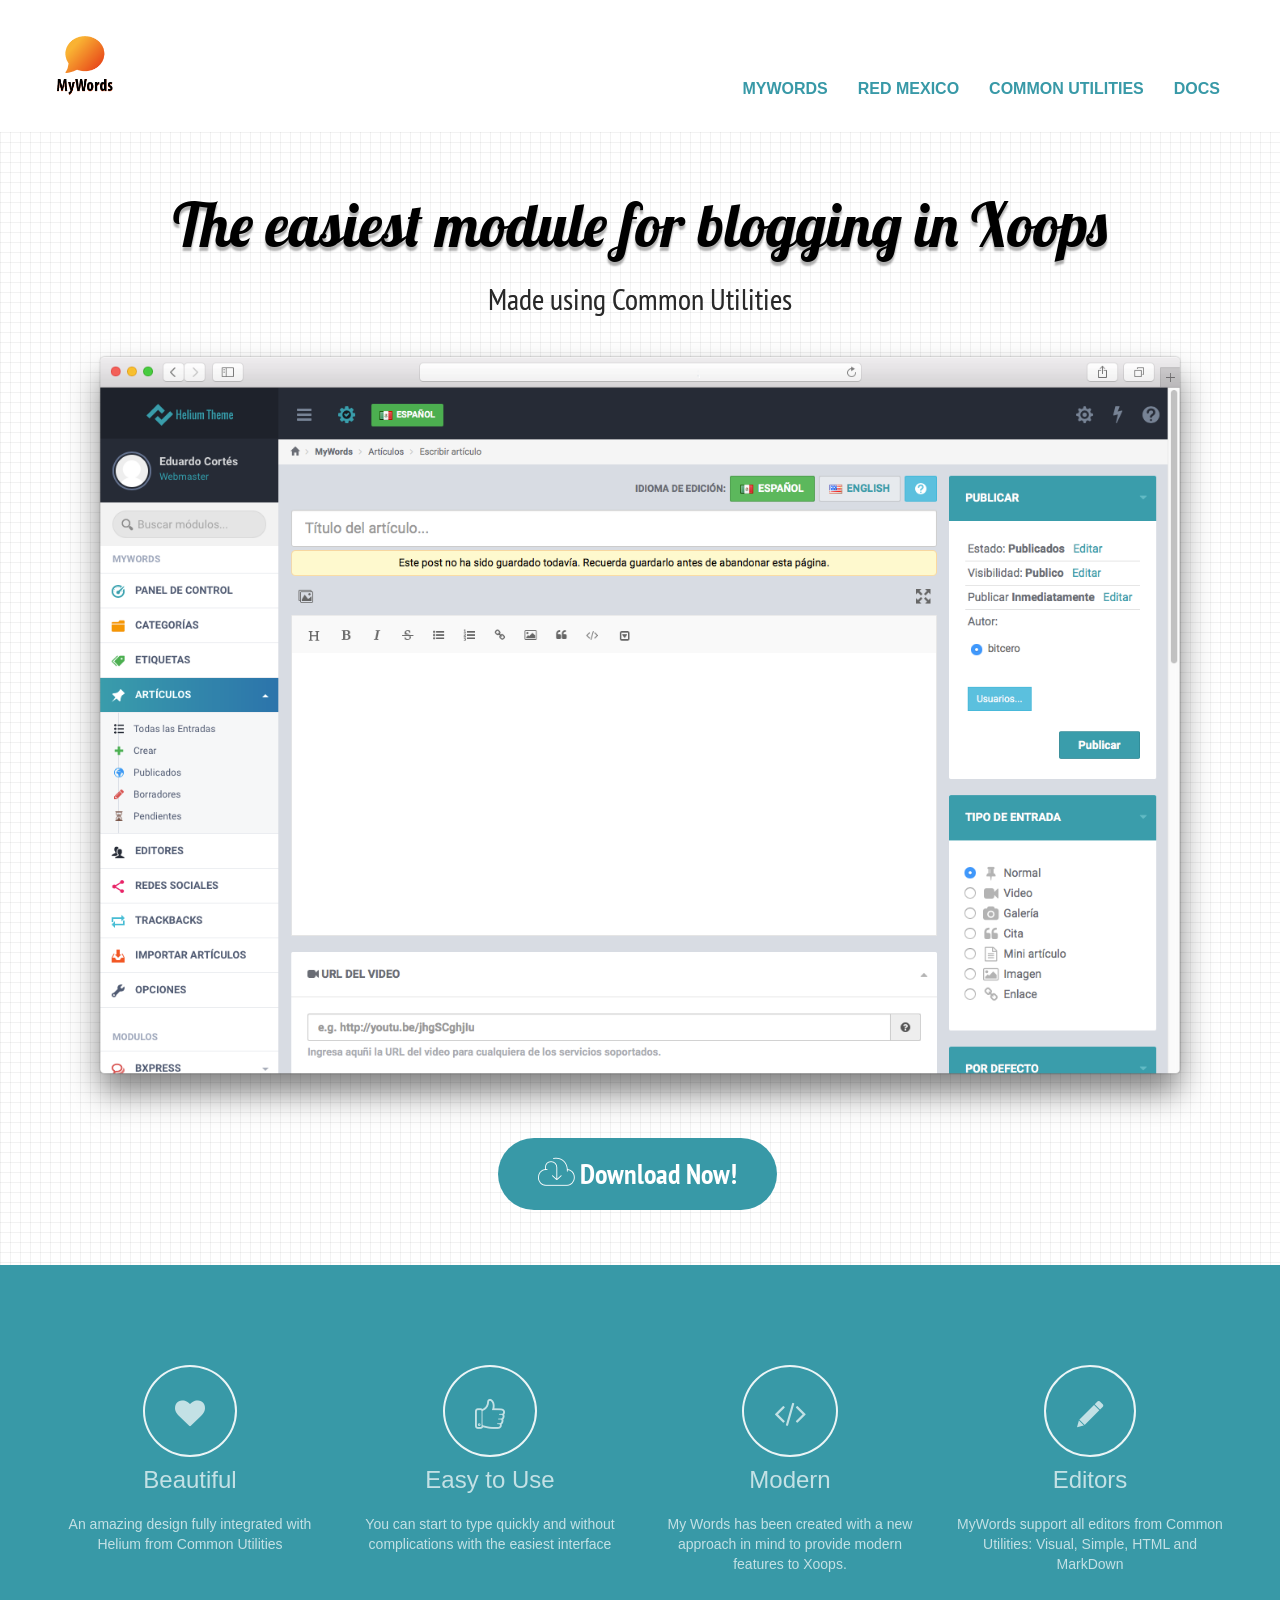
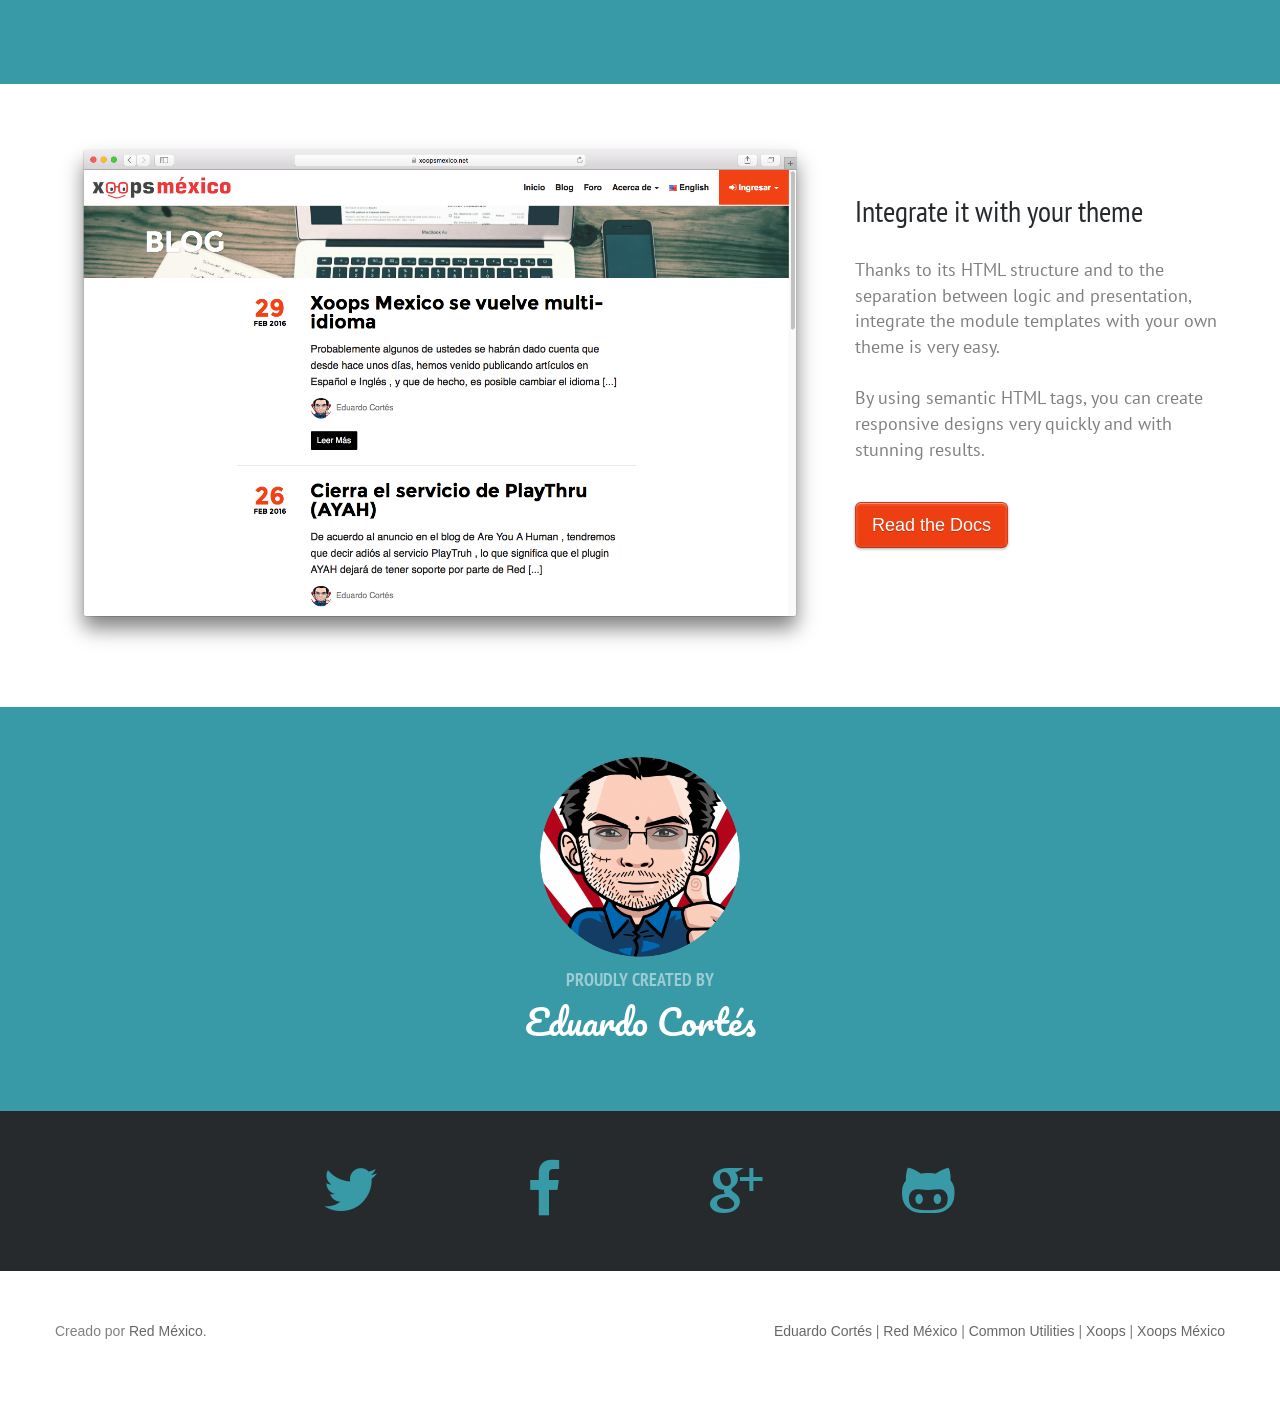
<file: index.html>
<!doctype html>
<html>
<head>
    <meta charset="utf-8">
    <meta name="keywords" content="">
    <meta name="description" content="MyWords is a blogging module for XOOPS created with advanced features and a stunning interface. Very easy to use.">
    <meta name="viewport" content="width=device-width, initial-scale=1, user-scalable=0">
    <link rel="shortcut icon" type="image/png" href="favicon.png" />
    
	<link rel="stylesheet" type="text/css" href="./css/bootstrap.min.css">
	<link rel="stylesheet" type="text/css" href="style.css">
	<link rel="stylesheet" href="./css/animate.min.css" /><link rel='stylesheet' href='./css/font-awesome.min.css'/><link rel='stylesheet' href='./css/et-line.min.css'/><link rel='stylesheet' href='./css/linecons.min.css'/><link rel='stylesheet' href='./css/ionicons.min.css'/><link href='https://fonts.googleapis.com/css?family=Lobster&subset=latin,latin-ext' rel='stylesheet' type='text/css'>
<link href='https://fonts.googleapis.com/css?family=PT+Sans+Narrow:400,700&subset=latin,latin-ext' rel='stylesheet' type='text/css'>
<link href='https://fonts.googleapis.com/css?family=PT+Sans&subset=latin,latin-ext' rel='stylesheet' type='text/css'>
<link href='https://fonts.googleapis.com/css?family=Pacifico&subset=latin,latin-ext' rel='stylesheet' type='text/css'>
    
	<script src="./js/jquery-2.1.0.min.js"></script>
	<script src="./js/bootstrap.min.js"></script>
	<script src="./js/blocs.min.js"></script>
    <title>MyWords - A blogging module for XOOPS</title>

</head>
<body>
<!-- Main container -->
<div class="page-container">
    <!-- bloc-0 --><div class="bloc bgc-white l-bloc" id="bloc-0">
	<div class="container bloc-sm">
		<nav class="navbar row">
			<div class="navbar-header">
				<a class="navbar-brand" href="index.html"><img src="img/mywords.png" alt="logo" width="57" /></a>
				<button id="nav-toggle" type="button" class="ui-navbar-toggle navbar-toggle" data-toggle="collapse" data-target=".navbar-1">
					<span class="sr-only">Toggle navigation</span><span class="icon-bar"></span><span class="icon-bar"></span><span class="icon-bar"></span>
				</button>
			</div>
			<div class="collapse navbar-collapse navbar-1">
				<ul class="site-navigation nav navbar-nav main-nav">
					<li>
						<a href="index.html" class="ltc-verdigris">MyWords</a>
					</li>
					<li>
						<a href="https://www.redmexico.com.mx" class="ltc-verdigris" id="pl-undefined">Red Mexico</a>
					</li>
					<li>
						<a href="http://rmcommon.com" class="ltc-verdigris" id="pl-undefined">Common Utilities</a>
					</li>
					<li>
						<a href="https://docs.redmexico.com.mx" class="ltc-verdigris" id="pl-undefined">Docs</a>
					</li>
				</ul>
			</div>
		</nav>
	</div>
</div><!-- bloc-0 END --><!-- bloc-1 --><div class="bloc bg-grid-bg bg-repeat bgc-white l-bloc" id="bloc-1">
	<div class="container bloc-md">
		<div class="row">
			<div class="col-sm-12">
				<h1 class="mg-md text-center main-title animated fadeInDown">
					The easiest module for blogging in Xoops
				</h1>
				<p class="main-subheading  text-center animated fadeInDown">
					Made using Common Utilities
				</p><img class="img-responsive hidden-xs hidden-sm center-block " src="img/Pantalla%20MyWords.png" />
				<div class="text-center">
					<a href="https://github.com/bitcero/mywords/archive/master.zip" class="btn   btn-rd btn-xl fadeInUp download-button btn-verdigris animated"><span class="et-icon-download icon-spacer icon-white"></span>Download Now!</a>
				</div>
			</div>
		</div>
	</div>
</div><!-- bloc-1 END --><!-- bloc-2 --><div class="bloc bgc-verdigris d-bloc" id="bloc-2">
	<div class="container bloc-lg">
		<div class="row fadeInUp animated">
			<div class="col-sm-3">
				<div class="text-center">
					<span class="fa fa-heart icon-round icon-md"></span>
				</div>
				<h3 class="text-center mg-md">
					Beautiful
				</h3>
				<p class="text-center">
					An amazing design fully integrated with Helium from Common Utilities
				</p>
			</div>
			<div class="col-sm-3">
				<div class="text-center">
					<span class="li_like icon-round icon-md"></span>
				</div>
				<h3 class="text-center mg-md">
					Easy to Use
				</h3>
				<p class="text-center">
					You can start to type quickly and without complications with the easiest interface
				</p>
			</div>
			<div class="col-sm-3">
				<div class="text-center">
					<span class="fa fa-code icon-round icon-md"></span>
				</div>
				<h3 class="text-center mg-md">
					Modern
				</h3>
				<p class="text-center">
					My Words has been created with a new approach in mind to provide modern features to Xoops.
				</p>
			</div>
			<div class="col-sm-3">
				<div class="text-center">
					<span class="ion ion-edit icon-round icon-md"></span>
				</div>
				<h3 class="text-center mg-md">
					Editors
				</h3>
				<p class="text-center">
					MyWords support all editors from Common Utilities: Visual, Simple, HTML and MarkDown
				</p>
			</div>
		</div>
	</div>
</div><!-- bloc-2 END --><!-- bloc-3 --><div class="bloc bgc-white l-bloc" id="bloc-3">
	<div class="container bloc-md">
		<div class="row">
			<div class="col-sm-8">
				<img class="img-responsive" src="img/Captura%20de%20pantalla%202016-07-01%20a%20las%208.52.32%20p.m..png" />
			</div>
			<div class="col-sm-4">
				<h3 class=" tc-medium-jungle-green mg-clear tpl-heading">
					Integrate it with your theme
				</h3>
				<p class=" mg-lg">
					Thanks to its HTML structure and to the separation between logic and presentation, integrate the module templates with your own theme is very easy. <br> <br>By using semantic HTML tags, you can create responsive designs very quickly and with stunning results.
				</p><a href="https://docs.redmexico.com.mx" class="btn   btn-lg btn-tangelo btn-glossy">Read the Docs</a>
			</div>
		</div>
	</div>
</div><!-- bloc-3 END --><!-- bloc-4 --><div class="bloc bgc-verdigris d-bloc" id="bloc-4">
	<div class="container bloc-md">
		<div class="row">
			<div class="col-sm-12">
				<a href="http://www.eduardocortes.mx"><img src="img/eduardo.png" class="img-responsive img-circle center-block mg-sm" width="200" /></a>
				<p class="text-center  porudly">
					PROUDLY CREATED BY
				</p>
				<h4 class="mg-md text-center  tc-white">
					<a class="eduardo-name ltc-white" href="http://www.eduardocortes.mx">Eduardo Cortés</a><br>
				</h4>
			</div>
		</div>
	</div>
</div><!-- bloc-4 END --><!-- bloc-5 --><div class="bloc bgc-medium-jungle-green d-bloc" id="bloc-5">
	<div class="container bloc-md">
		<div class="row">
			<div class="col-xs-12 col-md-8 col-md-offset-2">
				<div class="col-sm-3 text-center">
					<a class="social-lg" href="http://twitter.com/bitcero/"><span class="fa fa-twitter icon-lg social-link icon-verdigris"></span></a>
				</div>
				<div class="col-sm-3 text-center">
					<a class="social-lg" href="http://www.facebook.com/redmexico/"><span class="fa fa-facebook icon-lg icon-verdigris"></span></a>
				</div>
				<div class="col-sm-3 text-center">
					<a class="social-lg" href="https://plus.google.com/100655708852776329288"><span class="ion ion-social-googleplus icon-verdigris icon-lg"></span></a>
				</div>
				<div class="col-sm-3 text-center">
					<a class="social-lg" href="https://github.com/bitcero/"><span class="ion ion-social-octocat icon-verdigris icon-lg"></span></a>
				</div>
			</div>
		</div>
	</div>
</div><!-- bloc-5 END --><!-- bloc-6 --><div class="bloc bgc-white l-bloc" id="bloc-6">
	<div class="container bloc-md">
		<div class="row">
			<div class="col-sm-6">
				<p>
					Creado por <a href="https://www.redmexico.com.mx">Red México</a>.
				</p>
			</div>
			<div class="col-sm-6">
				<p class="text-right">
					<a href="https://eduardocortes.mx">Eduardo Cortés</a> | <a href="https://www.redmexico.com.mx">Red México</a> | <a href="http://rmcommon.com">Common Utilities</a> | <a href="https://www.xoops.org">Xoops</a> | <a href="https://www.xoopsmexico.net">Xoops México</a>
				</p>
			</div>
		</div>
	</div>
</div><!-- bloc-6 END --><!-- ScrollToTop Button --><a class="bloc-button btn btn-d scrollToTop" onclick="scrollToTarget('1')"><span class="fa fa-chevron-up"></span></a><!-- ScrollToTop Button END-->
</div>
<!-- Main container END -->
    

</body>
    
<!-- Google Analytics -->
 <script>
  (function(i,s,o,g,r,a,m){i['GoogleAnalyticsObject']=r;i[r]=i[r]||function(){
  (i[r].q=i[r].q||[]).push(arguments)},i[r].l=1*new Date();a=s.createElement(o),
  m=s.getElementsByTagName(o)[0];a.async=1;a.src=g;m.parentNode.insertBefore(a,m)
  })(window,document,'script','https://www.google-analytics.com/analytics.js','ga');

  ga('create', 'UA-56636491-1', 'auto');
  ga('send', 'pageview');

</script>
<!-- Google Analytics END -->

</html>
</file>
<file: style.css>
body{margin:0;padding:0; background:#FFF; overflow-x:hidden; -webkit-font-smoothing: antialiased; -moz-osx-font-smoothing: grayscale;}a:hover{text-decoration: none; cursor:pointer;}a,button{outline: none!important;} #page-loading-blocs-notifaction{position: absolute;top: 0;bottom: 0;width: 100%;z-index:100000;background:#FFFFFF url("img/pageload-spinner.gif") no-repeat center center;}.bloc{width:100%;clear:both;background: 50% 50% no-repeat;padding:0 50px;-webkit-background-size: cover;-moz-background-size: cover;-o-background-size: cover;background-size: cover;position:relative;}.bloc .container{padding-left:0;padding-right:0;}.bloc-lg{padding:100px 50px;}.bloc-md{padding:50px;}.bloc-sm{padding:20px 50px;}.bg-center,.bg-l-edge,.bg-r-edge,.bg-t-edge,.bg-b-edge,.bg-tl-edge,.bg-bl-edge,.bg-tr-edge,.bg-br-edge,.bg-repeat{-webkit-background-size: auto!important;-moz-background-size: auto!important;-o-background-size: auto!important;background-size: auto!important;}.bg-repeat{background:repeat;}.d-bloc{color:rgba(255,255,255,.7);}.d-bloc button:hover{color:rgba(255,255,255,.9);}.d-bloc .icon-round,.d-bloc .icon-square,.d-bloc .icon-rounded,.d-bloc .icon-semi-rounded-a,.d-bloc .icon-semi-rounded-b{border-color:rgba(255,255,255,.9);}.d-bloc .divider-h span{border-color:rgba(255,255,255,.2);}.d-bloc .a-btn,.d-bloc .navbar a,.d-bloc .navbar-brand, .d-bloc a .icon-sm, .d-bloc a .icon-md, .d-bloc a .icon-lg, .d-bloc a .icon-xl, .d-bloc h1 a, .d-bloc h2 a, .d-bloc h3 a, .d-bloc h4 a, .d-bloc h5 a, .d-bloc h6 a, .d-bloc p a{color:rgba(255,255,255,.6);}.d-bloc .a-btn:hover,.d-bloc .navbar a:hover,.d-bloc .navbar-brand:hover,.d-bloc a:hover .icon-sm, .d-bloc a:hover .icon-md, .d-bloc a:hover .icon-lg, .d-bloc a:hover .icon-xl, .d-bloc h1 a:hover, .d-bloc h2 a:hover, .d-bloc h3 a:hover, .d-bloc h4 a:hover, .d-bloc h5 a:hover, .d-bloc h6 a:hover, .d-bloc p a:hover{color:rgba(255,255,255,1);}.d-bloc .navbar-toggle .icon-bar{background:rgba(255,255,255,1);}.d-bloc .btn-wire,.d-bloc .btn-wire:hover{color:rgba(255,255,255,1);border-color:rgba(255,255,255,1);}.d-bloc .panel{color:rgba(0,0,0,.5);}.d-bloc .panel button:hover{color:rgba(0,0,0,.7);}.d-bloc .panel icon{border-color:rgba(0,0,0,.7);}.d-bloc .panel .divider-h span{border-color:rgba(0,0,0,.1);}.d-bloc .panel .a-btn{color:rgba(0,0,0,.6);}.d-bloc .panel .a-btn:hover{color:rgba(0,0,0,1);}.d-bloc .panel .btn-wire, .d-bloc .panel .btn-wire:hover{color:rgba(0,0,0,.7);border-color:rgba(0,0,0,.3);}.d-bloc .panel,.l-bloc{color:rgba(0,0,0,.5);}.d-bloc .panel button:hover,.l-bloc button:hover{color:rgba(0,0,0,.7);}.l-bloc .icon-round,.l-bloc .icon-square,.l-bloc .icon-rounded,.l-bloc .icon-semi-rounded-a,.l-bloc .icon-semi-rounded-b{border-color:rgba(0,0,0,.7);}.d-bloc .panel .divider-h span,.l-bloc .divider-h span{border-color:rgba(0,0,0,.1);}.d-bloc .panel .a-btn,.l-bloc .a-btn,.l-bloc .navbar a,.l-bloc .navbar-brand,.l-bloc a .icon-sm, .l-bloc a .icon-md, .l-bloc a .icon-lg, .l-bloc a .icon-xl, .l-bloc h1 a, .l-bloc h2 a, .l-bloc h3 a, .l-bloc h4 a, .l-bloc h5 a, .l-bloc h6 a, .l-bloc p a{color:rgba(0,0,0,.6);}.d-bloc .panel .a-btn:hover,.l-bloc .a-btn:hover,.l-bloc .navbar a:hover, .l-bloc .navbar-brand:hover, .l-bloc a:hover .icon-sm, .l-bloc a:hover .icon-md, .l-bloc a:hover .icon-lg, .l-bloc a:hover .icon-xl, .l-bloc h1 a:hover, .l-bloc h2 a:hover, .l-bloc h3 a:hover, .l-bloc h4 a:hover, .l-bloc h5 a:hover, .l-bloc h6 a:hover, .l-bloc p a:hover{color:rgba(0,0,0,1);}.l-bloc .navbar-toggle .icon-bar{color:rgba(0,0,0,.6);}.d-bloc .panel .btn-wire,.d-bloc .panel .btn-wire:hover,.l-bloc .btn-wire,.l-bloc .btn-wire:hover{color:rgba(0,0,0,.7);border-color:rgba(0,0,0,.3);}#bloc-1 p{font-size: 30px;font-family: 'PT Sans Narrow';font-weight: 400;}#bloc-3 h3{font-family: 'PT Sans Narrow';font-weight: 400;font-size: 30px;}#bloc-3 p{font-weight: 300;font-family: 'PT Sans';font-size: 18px;}#bloc-4 p{font-family: 'PT Sans Narrow';font-weight: 700;font-size: 18px;}#bloc-4 h4{font-size: 30px;font-weight: 300;font-family: Pacifico;}.navbar{margin-bottom: 0;z-index:1;}.navbar-brand{height:auto;padding:15px 15px;font-size:25px;font-weight:normal;font-weight:600;}.navbar-brand img{max-height: 200px;margin: 0 5px 0 0;display:inline;}.navbar-brand{padding: 15px 15px;}.navbar .nav{padding-top: 2px;margin-right: -16px;float:right;z-index:1;}.nav > li{float:left;margin-top:4px;font-size:16px;}.navbar-nav .open .dropdown-menu > li > a{text-align: inherit;}.nav > li a:hover, .nav > li a:focus{background:transparent;}.navbar-toggle{margin: 10px 10px 0 0;border: 0px;}.navbar-toggle:hover{background:transparent!important;}.navbar-toggle .icon-bar{background-color: rgba(0,0,0,.5);width: 26px;} .nav-invert .navbar .nav{float:left;}.nav-invert .navbar-header, .nav-invert .navbar-brand{float:right;}@media (min-width: 768px){.site-navigation{position:absolute;top:50%;right:20px;transform:translate(0, -50%);-webkit-transform:translateY(-50%);}.nav > li .dropdown-menu a,.nav > li .dropdown-menu a:hover{color:#484848;}.nav-invert .site-navigation{left:20px;right:0;}.nav-center{text-align:center;}.nav-center .navbar-header{width:100%;}.nav-center .navbar-header, .nav-center .navbar-brand, .nav-center .nav > li{float: none;display:inline-block;}.nav-center .site-navigation{position:relative;width:100%;margin-top:20px;}}.nav > li > .dropdown a{background: none!important;display: block;padding: 14px 15px;}nav .caret{margin: 0 5px;}.dropdown-menu .dropdown-menu{top:-8px;left:100%;}.dropdown-menu .dropmenu-flow-right{top:100%;left:0;margin-left: -1px;border-top-left-radius: 0;border-top-right-radius: 0;}.dropdown-menu .dropdown span{border: 4px solid black;border-top-color:transparent;border-right-color:transparent;border-bottom-color:transparent;margin: 6px -5px 0 0!important;float: right;}.mg-clear{margin:0;}.mg-sm{margin-top:10px;margin-bottom:5px;}.mg-md{margin-top:10px;margin-bottom:20px;}.mg-lg{margin-top:10px;margin-bottom:40px;}img.mg-sm,img.mg-md,img.mg-lg{margin-top: 0;}img.mg-sm{margin-bottom:10px;}img.mg-md{margin-bottom:30px;}img.mg-lg{margin-bottom:50px;}.btn{margin: 0 5px 5px 0;}.btn.pull-right{margin: 0 0 5px 5px;}.btn-d,.btn-d:hover,.btn-d:focus{color:#FFF;background:rgba(0,0,0,.3);}button{outline: none!important;}.btn-rd{border-radius: 40px;}.btn-glossy{border:1px solid rgba(0,0,0,.09);border-bottom-color:rgba(0,0,0,.2);text-shadow:0 1px 0 rgba(0,0,1,.2);box-shadow: 0 1px 3px rgba(0,0,1,.35), inset 0 1px 0 0 rgba(255,255,255,.4), inset 0 1px 0 2px rgba(255,255,255,.08);background-image: -moz-linear-gradient(bottom, rgba(0,0,0,.07) 0%, rgba(255,255,255,.07) 100%); background-image: -o-linear-gradient(bottom, rgba(0,0,0,.07) 0%, rgba(255,255,255,.07) 100%);background-image: -webkit-linear-gradient(bottom, rgba(0,0,0,.07) 0%, rgba(255,255,255,.07) 100%);background-image: linear-gradient(bottom, rgba(0,0,0,.07) 0%, rgba(255,255,255,.07) 100%);}.btn-xl{padding: 16px 40px;font-size: 28px;}.icon-spacer{margin-right:5px;}.btn .caret{margin:0 0 0 5px}.dropdown a .caret{margin:0 0 0 5px}.btn-dropdown .dropdown-menu .dropdown{padding: 3px 20px;}.icon-md{font-size:30px!important;}.icon-lg{font-size:60px!important;}.icon-round{margin:0 auto;border:2px solid transparent;border-radius: 50%;padding: 32px 30px 26px 30px;min-width:80px;}.icon-round,.icon-md,.icon-square.icon-md,.icon-rounded.icon-md{min-width: 92px;}.icon-round.icon-lg,.icon-square.icon-lg,.icon-rounded.icon-lg{min-width: 122px;}.icon-round.icon-xl,.icon-square.icon-xl,.icon-rounded.icon-xl{min-width: 162px;}.panel-sq, .panel-sq .panel-heading, .panel-sq .panel-footer{border-radius:0;}.panel-rd{border-radius:30px;}.panel-rd .panel-heading{border-radius:29px 29px 0 0;}.panel-rd .panel-footer{border-radius:0 0 29px 29px;}iframe{border:0;}.scrollToTop{width:40px;height:40px;position:fixed;bottom:20px;right:20px;opacity: 0;z-index: 500;transition: all .3s ease-in-out;}.scrollToTop span{margin-top: 6px;}.showScrollTop{font-size: 14px;opacity: 1;}h1,h2,h3,h4,h5,h6,p,label,.btn,a{font-family:"Helvetica";}.container{max-width:1170px;}.valley-hero-text{font-family:"Josefin Sans";font-size:60px;font-weight:bold;text-shadow:0px 3px 8px rgba(0,0,0,0.2);}.valley-hero-text-sub{font-family:"Josefin Sans";font-size:36px;}.hero-text-vc{margin-top:50%;}.blocs-blue-button{background-color:#41b6f3;}.blocs-blue-button:hover{background-color:#39a6de;}.blocs-hero-btn-dwn{background-color:rgba(0,0,0,0.0);}.lake-hero-bloc{padding:0px 0px 0px 0px;margin:0px 0px 0px 0px;overflow:visible;display:block;float:none;}.lake-hero-text{font-family:"Lobster";font-size:60px;font-weight:200;text-shadow:0px 3px 3px rgba(0,0,0,0.3);color:rgba(0,0,0,0.9);}.lake-hero-text-sub{font-family:"Montserrat";font-size:36px;font-weight:300;color:rgba(0,0,0,0.8);}.down-arrow{margin:0px 0px 0px 0px;padding:0px 0px 0px 0px;}.main-nav{margin-top:20px;font-weight:700;text-align:center;font-family:"PT Sans Narrow";text-transform:uppercase;font-size:10px;color:#262B36;}.lake-hero-text-s{font-size:60px;}.lake-hero-text-sub-s{font-size:34px;}.main-title{font-size:60px;font-family:"Lobster";color:rgba(0,0,0,1.0);font-weight:normal;text-align:center;text-shadow:0px 4px 2px rgba(0,0,0,0.3);}.main-subheading{text-shadow:0px 0px 0px rgba(0,0,0,0.6);color:rgba(0,0,0,0.6);font-weight:400;}.download-button{font-family:"PT Sans Narrow";font-weight:700;background-color:#45ACB9;color:#399DAB;border-style:solid;border-color:rgba(58,158,171,0.0);border-width:0px 0px 0px 0px;}.download-button:active{background-color:#399DAB;}.download-button:hover{background-color:#399DAB;border-style:solid;border-color:rgba(0,0,0,0.0);color:#FEFFFF;}.icon{background-color:rgba(71,173,185,0.0);color:#399DAB;}.icon:hover{color:#FEFFFF;}.tpl-heading{margin-bottom:30px;margin-top:30px;padding-top:30px;}.porudly{color:rgba(255,255,255,0.5);}.eduardo-name{font-family:"Pacifico";color:#FEFFFF;font-size:35px;}.social-link{}.social-link:hover{color:#EC3F12;}.rm-name{}.bgc-white{background-color:#ffffff;}.bgc-verdigris{background-color:#3899A7;}.bgc-medium-jungle-green{background-color:#272A2C;}.tc-medium-jungle-green{color:#272A2C!important;}.tc-white{color:#ffffff!important;}.btn-verdigris{background:#3899A7;color:#FFFFFF!important;}.btn-verdigris:hover{background:#2d7a86;color:#FFFFFF!important;}.btn-tangelo{background:#ED3F12;color:#FFFFFF!important;}.btn-tangelo:hover{background:#be320e;color:#FFFFFF!important;}.ltc-verdigris{color:#3899A7!important;}.ltc-verdigris:hover{color:#2d7a86!important;}.ltc-white{color:#ffffff!important;}.ltc-white:hover{color:#ffffff!important;}.icon-white{color:#ffffff!important;border-color:#ffffff!important;}.icon-verdigris{color:#3899A7!important;border-color:#3899A7!important;}.bg-Captura-de-pantalla-2016-07-01-a-las-6-36-04-p-m-{background-image:url("img/Captura%20de%20pantalla%202016-07-01%20a%20las%206.36.04%20p.m..png");}.bg-grid-bg{background-image:url("img/grid-bg.png");}@media (max-width: 1024px){ .bloc{  padding-left: 20px;padding-right: 20px;} .bloc.full-width-bloc{  padding-left: 0;padding-right: 0;}}@media (max-width: 768px){ .container{width:100%;} .b-parallax{background-attachment:scroll;} .page-container, #hero-bloc{overflow-x: hidden;position: relative;}}@media (max-width: 767px){ .page-container{  overflow-x: hidden;  position:relative; } h1,h2,h3,h4,h5,h6,p{  padding-left:10px!important;padding-right:10px!important;  } #hero-bloc h1{  font-size:40px; } #hero-bloc h2{  font-size:34px; } #hero-bloc h3{  font-size:25px; } .bloc{  padding-left: 0;padding-right: 0; -webkit-background-size: auto 200%;  -moz-background-size: auto 200%;  -o-background-size: auto 200%;  background-size: auto 200%; } .b-parallax{  background-attachment:scroll; } .navbar .nav{  padding-top: 0;  border-top:1px solid rgba(0,0,0,.2);  float:none!important; } .navbar.row{  margin-left: 0;  margin-right: 0; } .site-navigation{position:inherit;transform:none;-webkit-transform:none;-ms-transform:none; }.nav > li{  margin-top: 0;  border-bottom:1px solid rgba(0,0,0,.1);  background:rgba(0,0,0,.05);  text-align: left;  padding-left:15px;  width:100%; } .nav > li:hover{  background:rgba(0,0,0,.08); } .dropdown .dropdown a .caret{  float: none;  margin: 5px 0 0 10px!important;  border: 4px solid black;  border-bottom-color: transparent;  border-right-color: transparent;  border-left-color: transparent; }  #hero-bloc .navbar .nav{  background:rgba(0,0,0,.8); } #hero-bloc .navbar .nav a{  color:rgba(255,255,255,.6); } .hero{  padding:50px 0; } .hero-nav{  left:-1px;  right:-1px; } .navbar-collapse{  padding:0;  overflow-x: hidden;  -webkit-box-shadow: none;  box-shadow: none; } .navbar-brand img{  max-height: 40px;  width:auto;  margin: -10px 10px 0 0;  } .nav-invert .navbar-header{  float: none;  width:100%; } .nav-invert .navbar-toggle{  float:left;  } .bloc-group .bloc{display:block;width:100%;  } .bloc-tile-2 .container, .bloc-tile-3 .container, .bloc-tile-4 .container{padding-left: 10px;padding-right: 10px; } .bloc-xxl,.bloc-xl,.bloc-lg{  padding: 40px 0; } .bloc-sm,.bloc-md{  padding-left: 0;padding-right: 0; } .a-block{  padding:0 10px; } .btn-dwn{ display:none;  } .voffset{  margin-top:5px; } .voffset-md{  margin-top:20px; } .voffset-lg{  margin-top:30px; } form{  padding:5px; } .close-lightbox{  display:inline-block; }  .col-xs-2, .col-sm-2, .col-md-2, .col-lg-2, .col-xs-3, .col-sm-3, .col-md-3, .col-lg-3, .col-xs-4, .col-sm-4, .col-md-4, .col-lg-4, .col-xs-5, .col-sm-5, .col-md-5, .col-lg-5, .col-xs-6, .col-sm-6, .col-md-6, .col-lg-6, .col-xs-7, .col-sm-7, .col-md-7, .col-lg-7, .col-xs-8, .col-sm-8, .col-md-8, .col-lg-8, .col-xs-9, .col-sm-9, .col-md-9, .col-lg-9, .col-xs-10, .col-sm-10, .col-md-10, .col-lg-10, .col-xs-11, .col-sm-11, .col-md-11, .col-lg-11, .col-xs-12, .col-sm-12, .col-md-12, .col-lg-12 {  margin-top: 30px;  margin-bottom: 30px; }.full-width-bloc .col-xs-2, .full-width-bloc .col-sm-2, .full-width-bloc .col-md-2, .full-width-bloc .col-lg-2, .full-width-bloc .col-xs-3, .full-width-bloc .col-sm-3, .full-width-bloc .col-md-3, .full-width-bloc .col-lg-3, .full-width-bloc .col-xs-4, .full-width-bloc .col-sm-4, .full-width-bloc .col-md-4, .full-width-bloc .col-lg-4, .full-width-bloc .col-xs-5, .full-width-bloc .col-sm-5, .full-width-bloc .col-md-5, .full-width-bloc .col-lg-5, .full-width-bloc .col-xs-6, .full-width-bloc .col-sm-6, .full-width-bloc .col-md-6, .full-width-bloc .col-lg-6, .full-width-bloc .col-xs-7, .full-width-bloc .col-sm-7, .full-width-bloc .col-md-7, .full-width-bloc .col-lg-7, .full-width-bloc .col-xs-8, .full-width-bloc .col-sm-8, .full-width-bloc .col-md-8, .full-width-bloc .col-lg-8, .full-width-bloc .col-xs-9, .full-width-bloc .col-sm-9, .full-width-bloc .col-md-9, .full-width-bloc .col-lg-9, .full-width-bloc .col-xs-10, .full-width-bloc .col-sm-10, .full-width-bloc .col-md-10, .full-width-bloc .col-lg-10, .full-width-bloc .col-xs-11, .full-width-bloc .col-sm-11, .full-width-bloc .col-md-11, .full-width-bloc .col-lg-11, .full-width-bloc .col-xs-12, .full-width-bloc .col-sm-12, .full-width-bloc .col-md-12, .full-width-bloc .col-lg-12 {  margin-top: 0;  margin-bottom: 0; } .video-bg-contianer{  display:none; } .blocsapp-device-iphone5{background-size: 216px 425px;padding-top:60px;width:216px;height:425px; } .blocsapp-device-iphone5 img{width: 180px;height: 320px; }}@media (max-width: 420px){.hero-text-vc{margin-top:0px;}.lake-hero-text{font-size:38px;}.lake-hero-text-sub{font-size:24px;}.lake-hero-bloc{background-size:1550px auto;}.main-title{font-size:40px;}}
</file>
<file: css/linecons.min.css>
@font-face{font-family:linecons;src:url(../fonts/linecons.eot);src:url(../fonts/linecons.eot?#iefix) format("embedded-opentype"),url(../fonts/linecons.woff) format("woff"),url(../fonts/linecons.ttf) format("truetype"),url(../fonts/linecons.svg#linecons) format("svg");font-weight:400;font-style:normal}[class*=" li_"],[class*=" li_"]:before,[class^=li_],[class^=li_]:before{font-family:linecons;font-style:normal;speak:none;font-weight:400;line-height:1;-webkit-font-smoothing:antialiased;-moz-osx-font-smoothing:grayscale;display:inline-block}.li_heart:before{content:"\e000"}.li_cloud:before{content:"\e001"}.li_star:before{content:"\e002"}.li_tv:before{content:"\e003"}.li_sound:before{content:"\e004"}.li_video:before{content:"\e005"}.li_trash:before{content:"\e006"}.li_user:before{content:"\e007"}.li_key:before{content:"\e008"}.li_search:before{content:"\e009"}.li_settings:before{content:"\e00a"}.li_camera:before{content:"\e00b"}.li_tag:before{content:"\e00c"}.li_lock:before{content:"\e00d"}.li_bulb:before{content:"\e00e"}.li_pen:before{content:"\e00f"}.li_diamond:before{content:"\e010"}.li_display:before{content:"\e011"}.li_location:before{content:"\e012"}.li_eye:before{content:"\e013"}.li_bubble:before{content:"\e014"}.li_stack:before{content:"\e015"}.li_cup:before{content:"\e016"}.li_phone:before{content:"\e017"}.li_news:before{content:"\e018"}.li_mail:before{content:"\e019"}.li_like:before{content:"\e01a"}.li_photo:before{content:"\e01b"}.li_note:before{content:"\e01c"}.li_clock:before{content:"\e01d"}.li_paperplane:before{content:"\e01e"}.li_params:before{content:"\e01f"}.li_banknote:before{content:"\e020"}.li_data:before{content:"\e021"}.li_music:before{content:"\e022"}.li_megaphone:before{content:"\e023"}.li_study:before{content:"\e024"}.li_lab:before{content:"\e025"}.li_food:before{content:"\e026"}.li_t-shirt:before{content:"\e027"}.li_fire:before{content:"\e028"}.li_clip:before{content:"\e029"}.li_shop:before{content:"\e02a"}.li_calendar:before{content:"\e02b"}.li_vallet:before{content:"\e02c"}.li_vynil:before{content:"\e02d"}.li_truck:before{content:"\e02e"}.li_world:before{content:"\e02f"}
</file>
